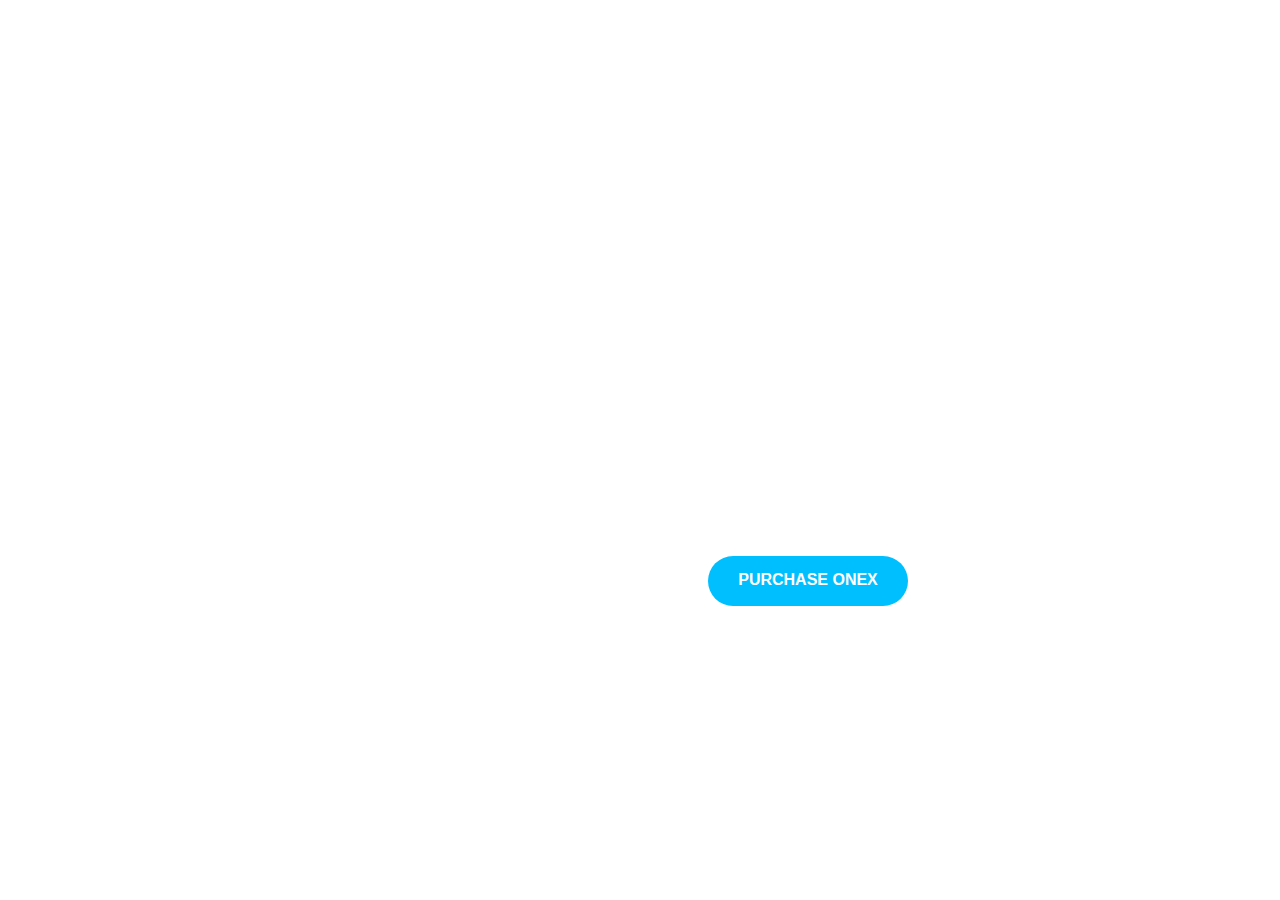
<file: index.html>
<!DOCTYPE html>
<html lang="en">

<head>
    <meta charset="UTF-8">
    <title>Title</title>
<link rel="stylesheet" href="css/styles.css"/>
</head>
<body background="http://i.wp.pl/a/f/jpeg/34780/komputer-telefon-tablet-biurko-biuro-660.jpeg">
<div id="navbar">
    <ul>
        <li><a href="https://home.pl/"><strong>HOME</strong></a></li>
        <li><a href="http://blog.hubspot.com/marketing/remarkable-about-us-page-examples#sm.0001bdsgd5lc7da8quh288a67vs54"><strong>ABOUT</strong></a></li>
        <li><a href="https://en.wikipedia.org/wiki/Service_(economics)"><strong>SERVICES</strong></a></li>
        <li><a href="http://sjp.pl/team"><strong>TEAM</strong></a></li>
        <li><a href="https://pl.wikipedia.org/wiki/Portfolio"><strong>PORTFOLIO</strong></a></li>
        <li><a href="https://en.wikipedia.org/wiki/Testimonial"><strong>TESTIMONIAL</strong></a></li>
        <li><a href="https://en.wikipedia.org/wiki/Blog"><strong>BLOG</strong></a></li>
        <li><a href="https://en.wikipedia.org/wiki/Price"><strong>PRICE TABLE</strong></a></li>
        <li><a href="https://en.wikipedia.org/wiki/Contact"><strong>CONTACT</strong></a></li>
    </ul>
</div>
<div id="section">
    <p>ONEX CREATIVE THEME</p>
    <h2>A simple, responsive slideshow in CSS & Query</h2>
</div>
<div id="footer">
    <a href="http://pl.bab.la/slownik/angielski-polski/purchase"><p><strong>PURCHASE ONEX</strong></p></a>
</div>
<!--<img src="http://i.wp.pl/a/f/jpeg/34780/komputer-telefon-tablet-biurko-biuro-660.jpeg"/>-->

</body>
</html>
</file>
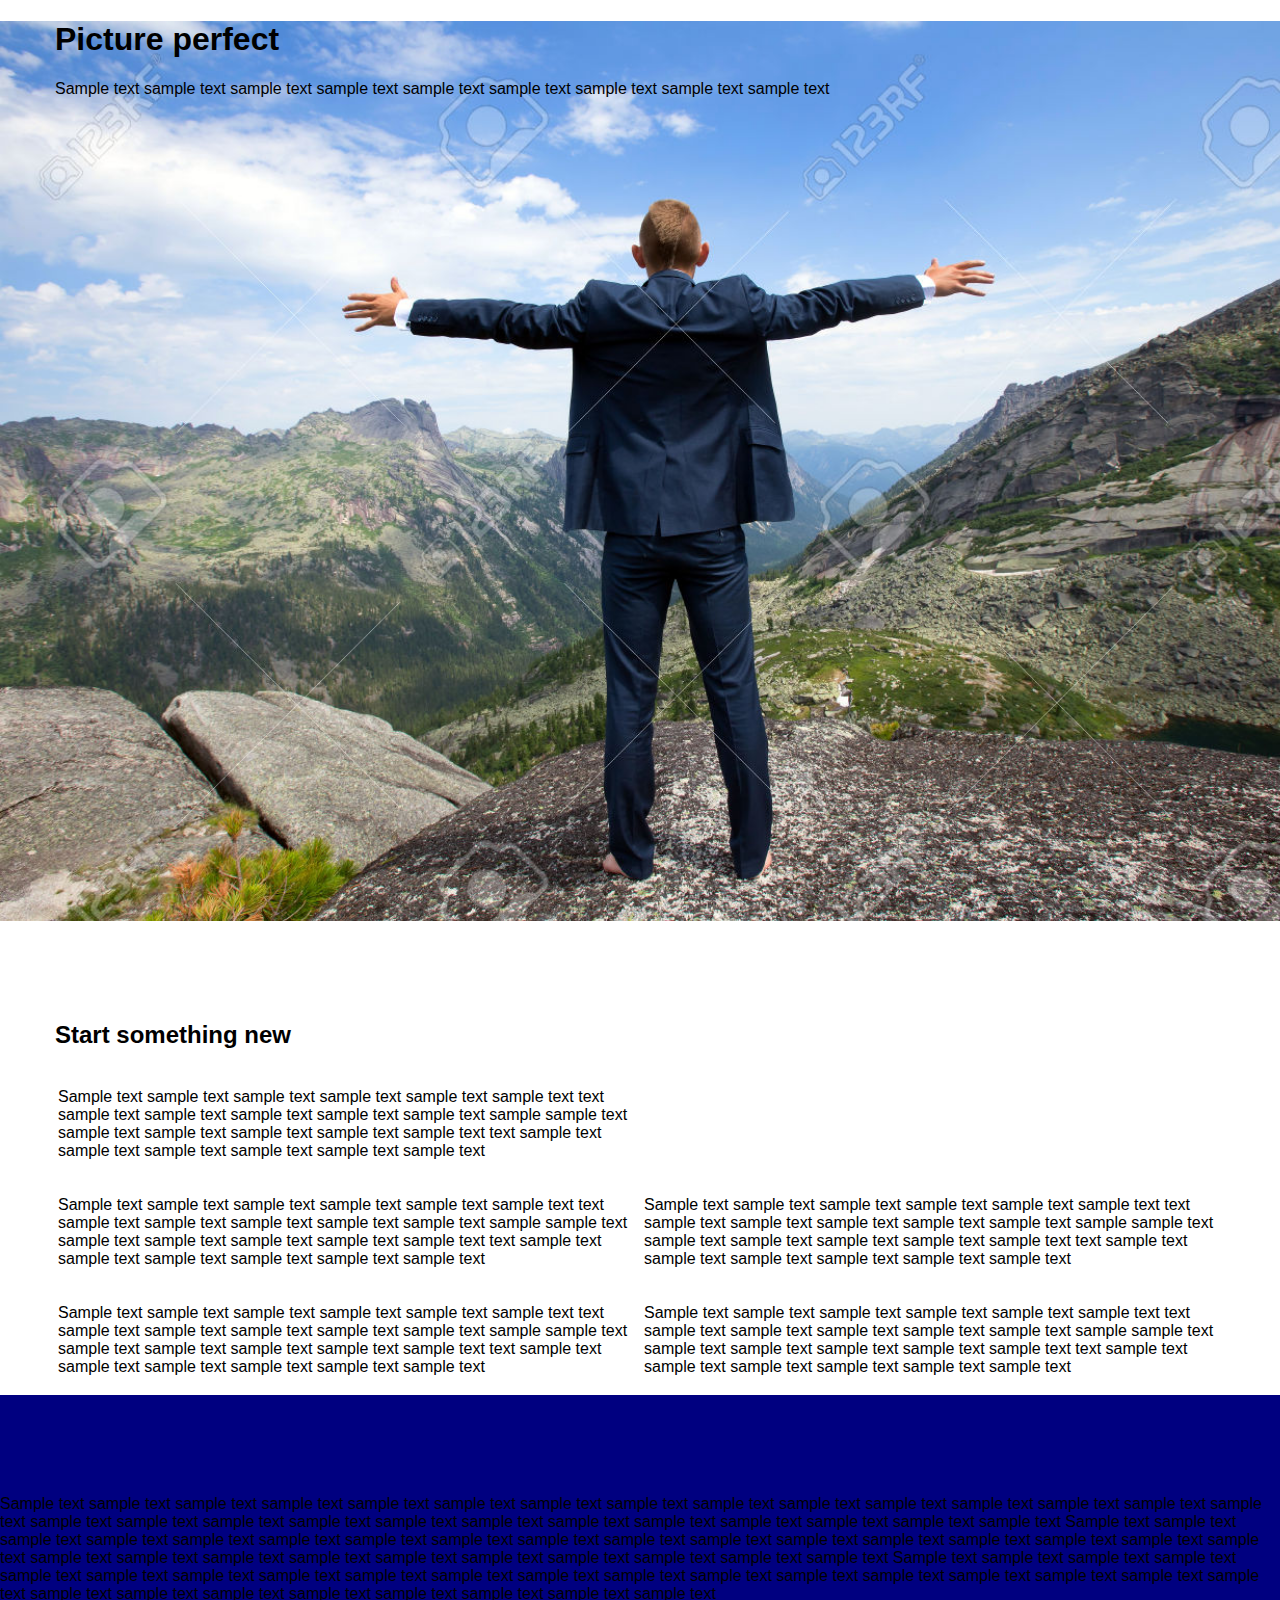
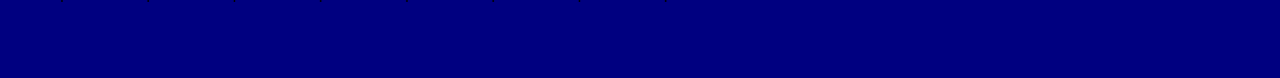
<file: take.html>
<!DOCTYPE html>
<html lang="en">
<head>
    <meta charset="UTF-8">
    <title>Take</title>
    <link rel="stylesheet" href="css/perfect.css"/>
</head>
<body>
<header class="header">
    <div class="container">
        <div class="napis">
            <h1 class="napis-title">Picture perfect</h1>
            <p class="napis-subtitle">Sample text sample text sample text sample text sample text sample text sample text sample text sample text</p>
        </div>
        <div class="mobile"></div>

    </div>
</header>
<section class="section">
    <div class="container">
        <h2 class="section-title">Start something new</h2>
        <table class="table">
            <tr>
                <td>
                    <p class="first-line">Sample text sample text sample text sample text sample text sample text
                    text sample text sample text sample text sample text sample text sample
                    sample text sample text sample text sample text sample text sample text
                    text sample text sample text sample text sample text sample text sample text</p>
                </td>
                <td class="table-td">
                </td>
                <td>
                </td>
            </tr>
            <tr>
                <td>
                    <p class="first-line">Sample text sample text sample text sample text sample text sample text
                    text sample text sample text sample text sample text sample text sample
                    sample text sample text sample text sample text sample text sample text
                    text sample text sample text sample text sample text sample text sample text</p>
                </td>
                <td class="table-td">
                </td>
                <td>
                    <p class="first-line">Sample text sample text sample text sample text sample text sample text
                    text sample text sample text sample text sample text sample text sample
                    sample text sample text sample text sample text sample text sample text
                    text sample text sample text sample text sample text sample text sample text</p>
                </td>
            </tr>
            <tr>
                <td>
                    <p class="first-line">Sample text sample text sample text sample text sample text sample text
                    text sample text sample text sample text sample text sample text sample
                    sample text sample text sample text sample text sample text sample text
                    text sample text sample text sample text sample text sample text sample text</p>
                </td>
                <td class="table-td">
                </td>
                <td>
                    <p class="first-line">Sample text sample text sample text sample text sample text sample text
                    text sample text sample text sample text sample text sample text sample
                    sample text sample text sample text sample text sample text sample text
                    text sample text sample text sample text sample text sample text sample text</p>
                </td>
            </tr>
        </table>

    </div>
</section>

<footer class="footer">
    Sample text sample text sample text sample text sample text sample text sample text sample text
    sample text sample text sample text sample text sample text sample text sample text sample text sample text sample text
    sample text sample text sample text sample text sample text sample text sample text sample text sample text
    Sample text sample text sample text sample text sample text sample text sample text sample text
    sample text sample text sample text sample text sample text sample text sample text sample text sample text sample text
    sample text sample text sample text sample text sample text sample text sample text sample text sample text
    Sample text sample text sample text sample text sample text sample text sample text sample text
    sample text sample text sample text sample text sample text sample text sample text sample text sample text sample text
    sample text sample text sample text sample text sample text sample text sample text sample text sample text
</footer>

</body>
</html>
</file>
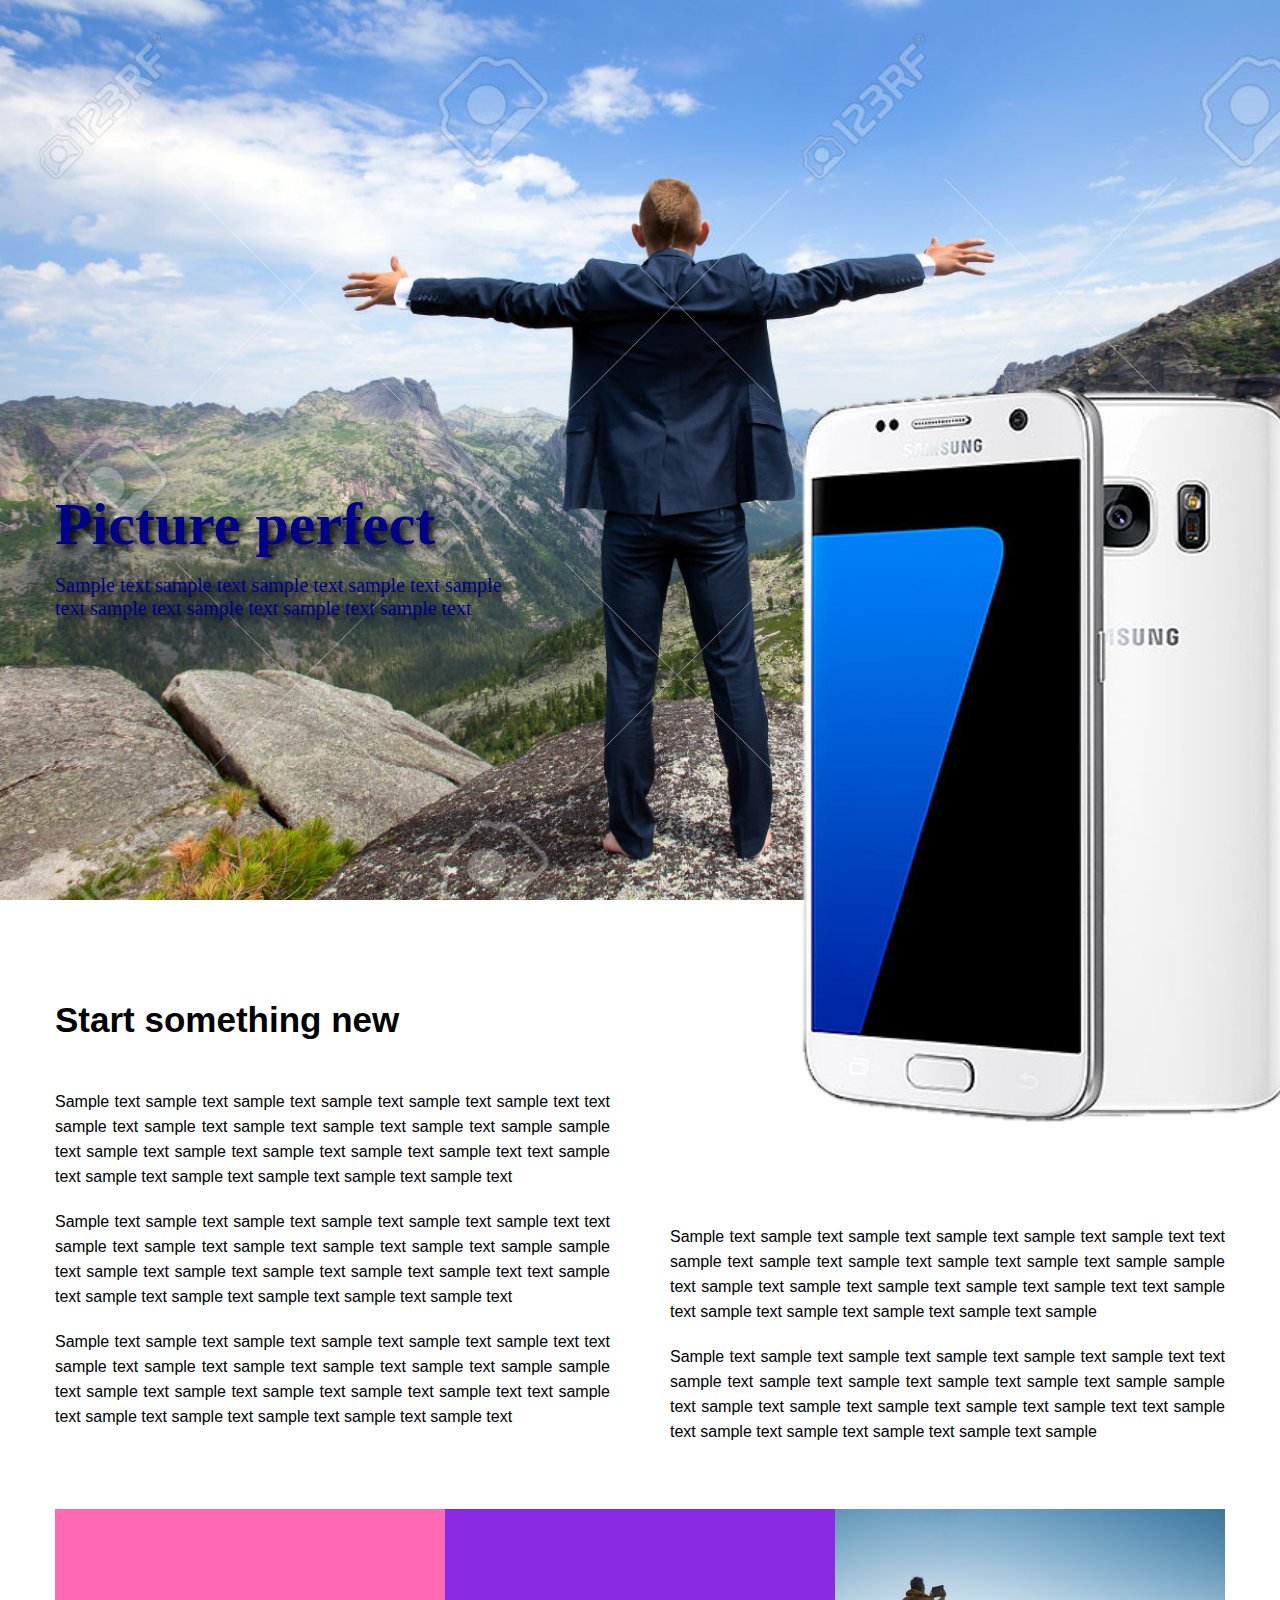
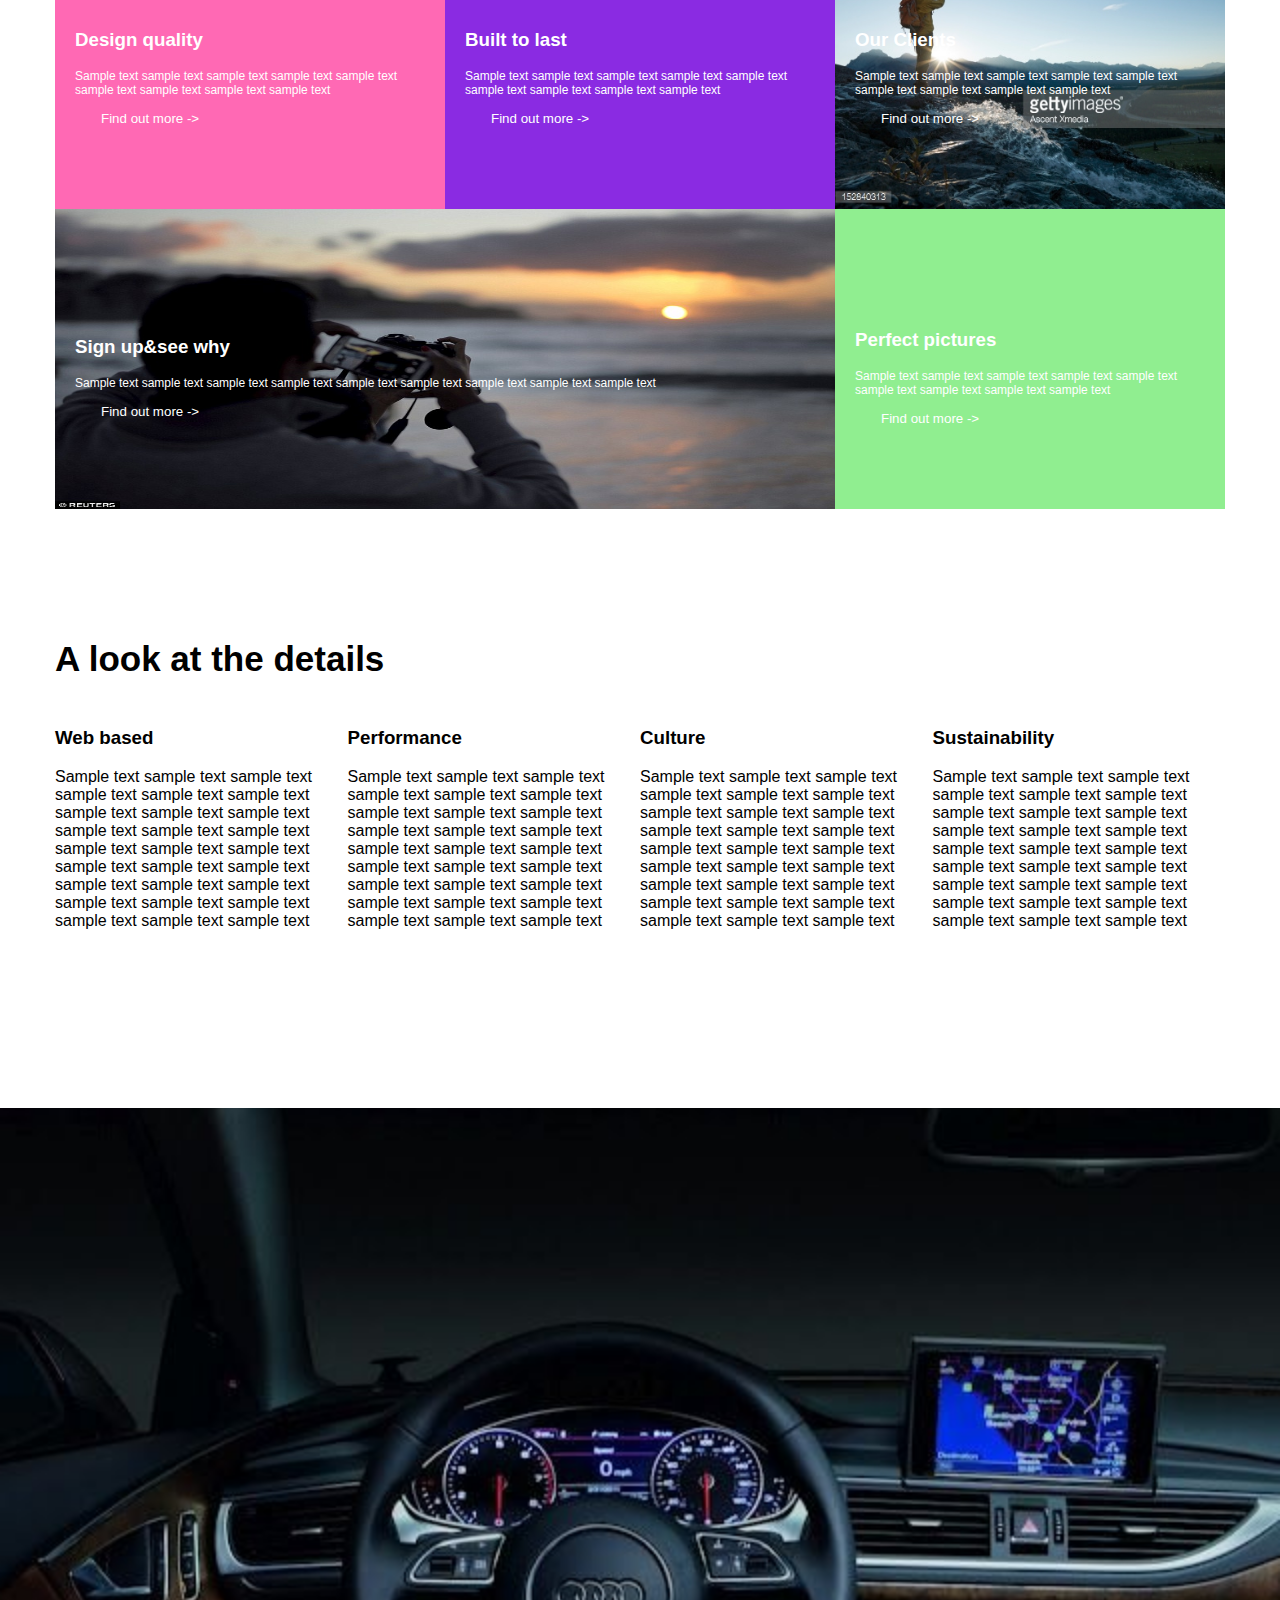
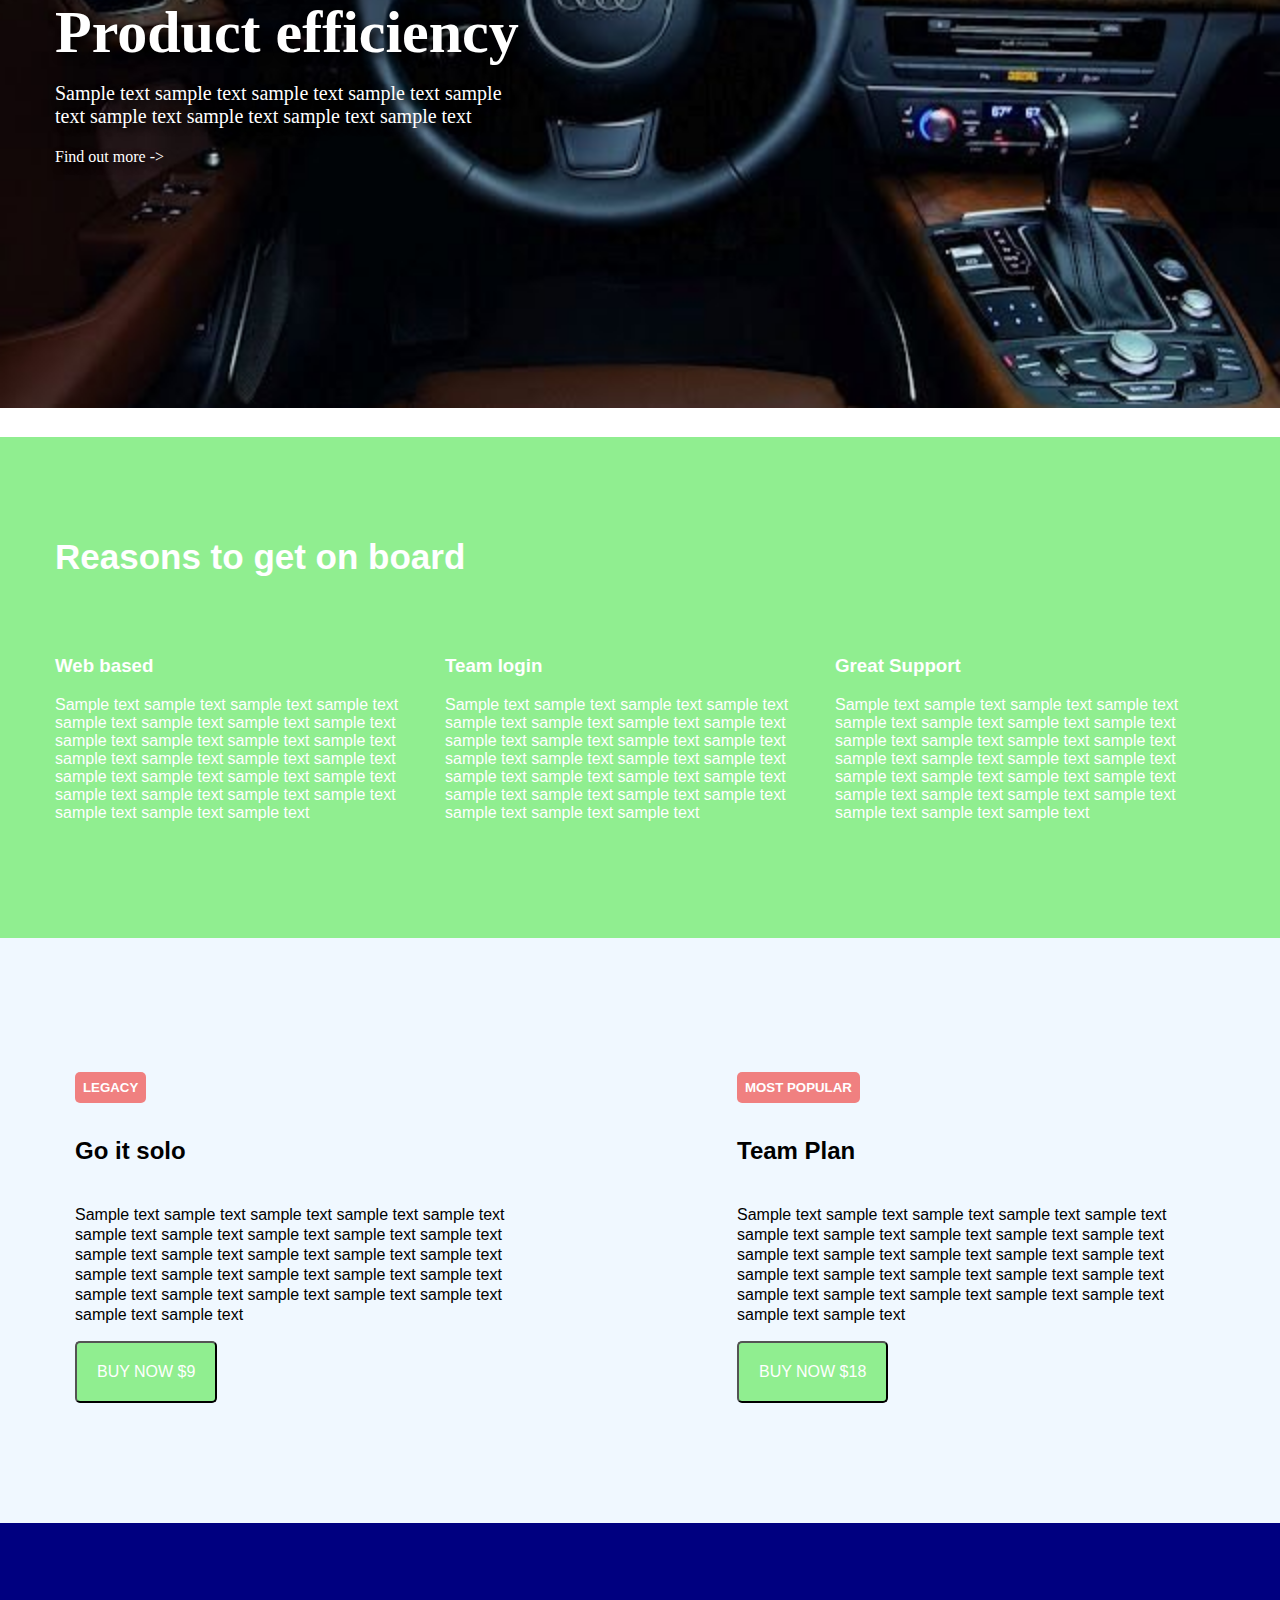
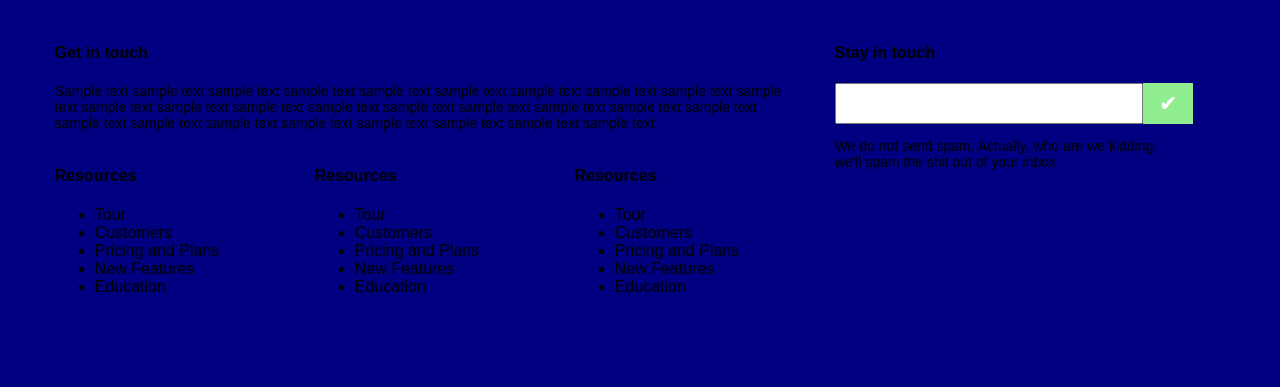
<file: take2.html>
<!DOCTYPE html>
<html lang="en" xmlns="http://www.w3.org/1999/html">
<head>
    <meta charset="UTF-8">
    <title>Take2</title>
    <link rel="stylesheet" href="css/perfect.css"/>
</head>
<body>
    <header class="header">
        <div class="container">
            <div class="header-text">
                <h1 class="header-text-title">Picture perfect</h1>
                <p class="header-text-subtitle">Sample text sample text sample text sample text sample text sample text sample text sample text sample text</p>
            </div>
            <div class="header-background-mobile">
            </div>
        </div>
    </header>
    <section class="section">
        <div class="container">
            <div class="product-description">
                <h2 class="product-description-section-title">Start something new</h2>
                <div class="product-info-left">
            <!-- TODO poprawić nazwy klas left i right, np product-info-left, product-info-right -->
            <!-- TODO wcięcia złe poniżej w paragrach, ma być 1 tabulator -->
            <!-- TODO frist line to zła nazwa, bez sensu-->
                    <p class="paragraph-styling-left">Sample text sample text sample text sample text sample text sample text
                        text sample text sample text sample text sample text sample text sample
                        sample text sample text sample text sample text sample text sample text
                        text sample text sample text sample text sample text sample text sample text
                    </p>
                    <p class="paragraph-styling-left">Sample text sample text sample text sample text sample text sample text
                        text sample text sample text sample text sample text sample text sample
                        sample text sample text sample text sample text sample text sample text
                        text sample text sample text sample text sample text sample text sample text
                    </p>
                    <p class="paragraph-styling-left">Sample text sample text sample text sample text sample text sample text
                        text sample text sample text sample text sample text sample text sample
                        sample text sample text sample text sample text sample text sample text
                        text sample text sample text sample text sample text sample text sample text
                    </p>
                </div> <!-- TODO domknięcie tego diva po lewej za daleko, ma być rowno pod jego otwarciem, czyli jeden tab w lewo -->
                <div class="product-info-right">
                    <p class="paragraph-styling-right">Sample text sample text sample text sample text sample text sample text
                        text sample text sample text sample text sample text sample text sample
                        sample text sample text sample text sample text sample text sample text
                        text sample text sample text sample text sample text sample text sample
                    </p>
                    <p class="paragraph-styling-right">Sample text sample text sample text sample text sample text sample text
                        text sample text sample text sample text sample text sample text sample
                        sample text sample text sample text sample text sample text sample text
                        text sample text sample text sample text sample text sample text sample
                    </p>
                </div>
                <div class="clearfix">
        <!-- TODO poprawić wcięcia, dwa tagi z divem równo pod sobą, od razu widać ze zle !-->
                </div>
            </div>
            <div class="product-offers">
        <!-- TODO niepotrzebnie znowu container otwarty powyzej, moze byc w jednym cala strona !-->
        <!-- TODO poprawić wcięcia w kodzie, w divach zle wciecia w domykaniu, nie widać relacji rodzic/dziecko w tagach !-->
                <div class="item-background item-width-standard item-pink">
                    <div class="item-vertical-align">
                        <h3 class="item-properties">Design quality</h3>
                        <p class="item-properties-p">Sample text sample text sample text sample text sample text sample text sample text sample text sample text
                        </p>
                        <button class="button">Find out more -></button>
                    </div>
                </div>
                <div class="item-background item-width-standard item-purple">
                    <div class="item-vertical-align">
                        <h3 class="item-properties">Built to last</h3>
                        <p class="item-properties-p">Sample text sample text sample text sample text sample text sample text sample text sample text sample text
                        </p>
                        <button class="button">Find out more -></button>
                    </div>
                </div>
                <div class="item-background item-width-standard item-first-image">
                    <div class="item-vertical-align">
                        <h3 class="item-properties">Our Clients</h3>
                        <p class="item-properties-p">Sample text sample text sample text sample text sample text sample text sample text sample text sample text
                        </p>
                        <button class="button">Find out more -></button>
                    </div>
                </div>
                <div class="item-background item-width-maximum item-second-image">
                    <div class="item-vertical-align">
                        <h3 class="item-properties">Sign up&see why</h3>
                        <p class="item-properties-p">Sample text sample text sample text sample text sample text sample text sample text sample text sample text
                        </p>
                        <button class="button">Find out more -></button>
                    </div>
                </div>
                <div class="item-background item-width-standard item-green">
                    <div class="item-vertical-align">
                        <h3 class="item-properties">Perfect pictures</h3>
                        <p class="item-properties-p">Sample text sample text sample text sample text sample text sample text sample text sample text sample text
                        </p>
                        <button class="button">Find out more -></button>
                    </div>
                </div>
                <div class="clearfix">
                </div>
            </div>
            <div class="product-details">
                <h2 class="product-details-section-title">A look at the details</h2>
                <div class="item-background item-width-minimum">
                    <div class="item-properties2">
                        <h3>Web based</h3>
                        <p>Sample text sample text sample text sample text sample text sample text sample text sample text
                        sample text sample text sample text sample text sample text sample text sample text sample text sample text sample text
                        sample text sample text sample text sample text sample text sample text sample text sample text sample text
                        </p>
                    </div>
                </div>
                <div class="item-background item-width-minimum">
                    <div class="item-properties2">
                        <h3>Performance</h3>
                        <p>Sample text sample text sample text sample text sample text sample text sample text sample text
                    sample text sample text sample text sample text sample text sample text sample text sample text sample text sample text
                    sample text sample text sample text sample text sample text sample text sample text sample text sample text
                        </p>
                    </div>
                </div>
                <div class="item-background item-width-minimum">
                    <div class="item-properties2">
                        <h3>Culture</h3>
                        <p>Sample text sample text sample text sample text sample text sample text sample text sample text
                    sample text sample text sample text sample text sample text sample text sample text sample text sample text sample text
                    sample text sample text sample text sample text sample text sample text sample text sample text sample text
                        </p>
                    </div>
                </div>
                <div class="item-background item-width-minimum">
                    <div class="item-properties2">
                        <h3>Sustainability</h3>
                        <p>Sample text sample text sample text sample text sample text sample text sample text sample text
                    sample text sample text sample text sample text sample text sample text sample text sample text sample text sample text
                    sample text sample text sample text sample text sample text sample text sample text sample text sample text
                        </p>
                    </div>
                </div>
                <div class="clearfix">
                </div>

            </div>
        </div><!-- -->
        <div class="product-efficiency img-responsive">
            <div class="container">
                <div class="product-efficiency-text">
                    <h1 class="product-efficiency-text-title">Product efficiency</h1>
                    <p class="product-efficiency-text-subtitle">Sample text sample text sample text sample text sample text sample text sample text sample text sample text
                    </p>
                    <a href="#" class="link">Find out more -></a>
                </div>
            </div>
        </div>
        <div class="product-reasons">
            <div class="container">
                <h2 class="product-reasons-title">Reasons to get on board</h2>
                <div class="item-background2 item-width-standard">
                    <h3 class="item-properties">Web based</h3>
                    <p class="item-properties-p2">Sample text sample text sample text sample text sample text sample text sample text sample text
                        sample text sample text sample text sample text sample text sample text sample text sample text sample text sample text
                        sample text sample text sample text sample text sample text sample text sample text sample text sample text
                    </p>
                </div>
                <div class="item-background2 item-width-standard">
                    <h3 class="item-properties">Team login</h3>
                    <p class="item-properties-p2">Sample text sample text sample text sample text sample text sample text sample text sample text
                    sample text sample text sample text sample text sample text sample text sample text sample text sample text sample text
                    sample text sample text sample text sample text sample text sample text sample text sample text sample text
                    </p>
                </div>
                <div class="item-background2 item-width-standard">
                    <h3 class="item-properties">Great Support</h3>
                    <p class="item-properties-p2">Sample text sample text sample text sample text sample text sample text sample text sample text
                    sample text sample text sample text sample text sample text sample text sample text sample text sample text sample text
                    sample text sample text sample text sample text sample text sample text sample text sample text sample text
                    </p>
                </div>
                <div class="clearfix">
                </div>
            </div>
        </div>
        <div class="product-plan">
            <div class="container">
                <div class="item-background2 item-width-half item-hover" >
                    <h5 class="uppercase item-properties3 font-weight"><span class="highlight">legacy</span></h5>
                    <h2 class="item-properties4">Go it solo</h2>
                    <p class="item-properties-p3">Sample text sample text sample text sample text sample text sample text sample text sample text
                        sample text sample text sample text sample text sample text sample text sample text sample text sample text sample text
                        sample text sample text sample text sample text sample text sample text sample text sample text sample text
                    </p>
                    <button class="button2">buy now $9</button>
                </div>
                <div class="item-background3 item-width-half item-hover">
                    <h5 class="uppercase item-properties3"><span class="highlight">most popular</span></h5>
                    <h2 class="item-properties4">Team Plan</h2>
                    <p class="item-properties-p3">Sample text sample text sample text sample text sample text sample text sample text sample text
                    sample text sample text sample text sample text sample text sample text sample text sample text sample text sample text
                    sample text sample text sample text sample text sample text sample text sample text sample text sample text
                    </p>
                    <button class="button2">buy now $18</button>
                </div>
                <div class="clearfix">
                </div>
            </div>
        </div>
    </section>
    <footer class="footer">
        <div class="container">
            <div class="item-background2 item-width-maximum" >
                <div class="item-properties2">
                    <h4>Get in touch</h4>
                    <p class="item-properties-p4">Sample text sample text sample text sample text sample text sample text sample text sample text
                    sample text sample text sample text sample text sample text sample text sample text sample text sample text sample text
                    sample text sample text sample text sample text sample text sample text sample text sample text sample text
                    </p>
                </div>
                <div class="footer-menu">
                    <h4>Resources</h4>
                    <ul>
                        <li>Tour</li>
                        <li>Customers</li>
                        <li>Pricing and Plans</li>
                        <li>New Features</li>
                        <li>Education</li>
                    </ul>
                </div>
                <div class="footer-menu">
                    <h4>Resources</h4>
                    <ul>
                        <li>Tour</li>
                        <li>Customers</li>
                        <li>Pricing and Plans</li>
                        <li>New Features</li>
                        <li>Education</li>
                    </ul>
                </div>
                <div class="footer-menu">
                    <h4>Resources</h4>
                    <ul>
                        <li>Tour</li>
                        <li>Customers</li>
                        <li>Pricing and Plans</li>
                        <li>New Features</li>
                        <li>Education</li>
                    </ul>
                </div>
            </div>
            <div class="item-background2 item-width-standard">
                <div class="item-properties2">
                    <h4>Stay in touch</h4>
                    <form>
                    <input type="text" class="input">
                    </form><button class="button3">✔</button><div class="clearfix"></div>
                    <p class="item-properties-p4">We do not send spam. Actually, who are we kidding, we'll spam the shit out of your inbox</p>
                </div>
            </div>
            <div class="clearfix"></div>
            </div>
    </footer>
<!-- TODO do fejkowych tekstów uzywamy lorem ipsum generator http://www.lipsum.com/ !-->
</body>
</html>
</file>
<file: css/styles.css>
html {
    background: url(http://i.wp.pl/a/f/jpeg/34780/komputer-telefon-tablet-biurko-biuro-660.jpeg) no-repeat center center fixed;
    -webkit-background-size: cover;
    -moz-background-size: cover;
    -o-background-size: cover;
    background-size: cover;
}

/** { outline: 1px solid red;
}*/
#navbar {
    position: fixed;
    top: 30px;
    margin-left: 400px;
}
li {
    display: inline;
    font-family: Arial Black, Gadget, sans-serif;
    font-size: 16px;
    color: white;
    padding: 10px 20px 10px 20px;

}
a:link {
    color:white;
    text-decoration: none;
}
a:visited {
    color:white;
    text-decoration: underline;
}
a:hover {
    color: deepskyblue;
    text-decoration: underline;
}
a:active {
    color:deepskyblue;
    text-decoration: underline;
}
h1 {
    font-family: Palatino Linotype, Book Antiqua, Palatino, serif;
    color: white;
    font-size: 30px;
}
h2 {
    font-family: Palatino Linotype, Book Antiqua, Palatino, serif;
    color: white;
}
#section {
    display: block;
    float: none;
    text-align: center;
    margin-top: 350px;
}
#section p {
    font-family: Trebuchet MS, Helvetica, sans-serif;
    color: white;
    font-size: 60px;

}/*jak zmniejszyć odstęp pomiędzy h2 i p w section?*/
#footer {
    display: block;
    position: relative;
    left: 700px; /*skad mam wiedziec, ze na kazdym monitorze wyswietli sie po srodku?*/
    background-color: deepskyblue;
    height: 50px;
    width: 200px;
    border-radius: 50px;
}
p {
    position: relative;
    text-align: center;
    padding:15px; /*czy takie na oko ustawienie napisu po środku jest ok (pewnie nie)?*/
    font-family: Arial Black, Gadget, sans-serif;
    color: white;
}
.container {
    width: 1070px;
    margin-right: auto;
    margin-left: auto;
}
.header{
    background-image:url('../images/pociąg.jpg');
    background-size: cover;
    position: relative;
    height: 100vh;
}
</file>
<file: css/perfect.css>
body,
html {
    margin: 0;
    padding: 0;
    font-family: 'Arial', sans-serif;
}

.header {
    background-image:url('../images/mountain.jpg');
    background-size: cover;
    position: relative;
    height: 100vh;
}

.container {
    position: relative;
    width: 1170px;
    margin-right: auto;
    margin-left: auto;
}

.header-text {
    position: absolute; /* TODO absolute tylko tam gdzie rodzic ma position: relative */
    width: 40%;
    top: 50vh;
    font-family: Palatino, serif;
    color: darkblue;
    text-shadow: 4px 4px 8px black;
}

.header-text-title {
    font-size: 60px;
    margin-bottom: 15px;
}

.header-text-subtitle {
    font-size: 20px;
    margin-top: 15px;
}

.header-background-mobile {
    position: absolute;
    background-image:url('../images/samsung.png');
    background-size: cover;
    width: 650px;
    height: 750px;
    top: 42vh;
    right: -6vw;   /*czy jest możliwość ustawienia tego przy prawym boku "conteinera", tak żeby mieć pewność, że nie wychodzi poza container*/
}

.section {
    margin-top: 100px;
}

.product-description{

}

.product-description-section-title {
    font-size: 35px;
}

/* TODO left i right wygladają tak samo, nie trzeba ich rozdziela na float left i right - do omówienia ze mną*/
.product-info-left {
    position: relative;
    float: left;
    width: 50%;
    text-align: justify;
    margin-bottom: 60px;
}

.product-info-right {
    position: relative;
    float: left;
    width: 50%;
    bottom: -15vh; /*cy jest jakiś lepszy sposób na wyrównanie tekstu do dołu?*/ /* TODO nie używamy vh, tylko jak tło głównego slidera*/
    text-align: justify;
}

.paragraph-styling-left {
    /* TODO margin top i bottom jak są takie same to możemy skrócić do: margin: 20px 0; */
    margin-top: 20px;
    margin-bottom: 20px;
    line-height: 25px;
    padding-right: 30px;
}

.paragraph-styling-right {
    margin-top: 20px;
    margin-bottom: 20px;
    line-height: 25px;
    padding-left: 30px;
}

/* TODO w takich przypadkach tworzy się klasę .clearfix, która ma clear:both, używamy takiego diva do czyśzczenia floatów */
.clearfix {
    clear: both;
}

.product-offers {

}

.item-background {
    position: relative;
    float: left;
    height: 300px;
}

.item-width-standard {
    width: 33.333333333333%;
}

.item-width-maximum {
    width: 66.666666666666%;
}

.item-vertical-align {
    position: relative;
    background-color: transparent;
    top:50%;
    transform: translateY(-50%);
    padding: 0px 20px;
}

.item-pink {
    background-color: hotpink;
}

.item-purple {
    background-color: blueviolet;
}

.item-first-image {
    background-image: url('../images/zachod.jpg');
    background-size: 390px 300px;
}

.item-second-image {
    background-image: url('../images/slonce.jpg');
    background-size: 780px 300px;
}

.item-green {
    background-color: lightgreen;
}

.item-properties {
    color: white;
}

.item-properties-p {
    font-size: 12px;
    color: white;
}

.button {
    background-color: transparent;
    border: none;
    color: white;
    margin-left: 20px;
    text-align: left;
    text-decoration: none;
    cursor: pointer;
}

.product-details {

}

.product-details-section-title {
    margin-top: 130px;
    font-size: 35px;
}

.item-width-minimum {
    width: 25%;
}

.item-properties2 {
    color: black;
}

.product-efficiency {
    background-image:url('../images/kierownica.jpg');
    background-size: cover;
    position: relative;
    margin-top: 100px;
    height: 900px;
    background-position: center;
}

/*.img-responsive {
    display: block;
    max-width: 100%;
    height: auto;
}*/

.product-efficiency-text {
    position: absolute; /* TODO absolute tylko tam gdzie rodzic ma position: relative */
    width: 40%;
    top: 50vh;
    font-family: Palatino, serif;
    color: white;
    text-shadow: 4px 4px 8px black;
}

.product-efficiency-text-title {
    font-size: 60px;
    margin-bottom: 15px;
}

.product-efficiency-text-subtitle {
    font-size: 20px;
    margin-top: 15px;
}

.link {
    color: white;
    text-decoration: none;
}

.product-reasons {
    background-color: lightgreen;
    width: 100%;
    padding-bottom:100px;
}


.product-reasons-title {
    font-size: 35px;
    color: white;
    padding-top: 100px;
    padding-bottom: 30px;
}

.item-background2 {
    position: relative;
    float: left;
}

.item-properties-p2 {
    font-size: 16px;
    color: white;
}

.product-plan {
    background-color: aliceblue;
    padding-top: 100px;
    padding-bottom: 100px;
}

.item-width-half {
    width:40%;
}

.item-background3 {
    position: relative;
    float: right;
}

.item-hover {
    background-color: aliceblue;
    padding: 20px;
}

.item-hover:hover {
    background-color: white;
    box-shadow: 3px 3px 6px 6px grey;
}

.item-properties3 {
    background-color: transparent;
    color: white;
    border-radius: 5px;
    text-align: left;
}

.item-properties4 {
    padding-top: 20px;
    padding-bottom: 20px;
}

.item-properties-p3 {
    line-height: 20px;
}

.uppercase {
    text-transform: uppercase;
}

.font-weight {
    font-weight: bold;
}

.highlight {
    background-color: lightcoral;
    border-radius: 5px;
    padding: 8px;
}

.button2 {
    background-color: lightgreen;
    color: white;
    font-size: 16px;
    text-transform: uppercase;
    border-radius: 5px;
    cursor: pointer;
    transition: all 400ms linear;
    padding: 20px;
}

.button2:hover {
    background: lightcoral;
}

.footer {
    background-color: navy;
    padding-top: 100px;
    padding-bottom: 75px;
}

.item-properties-p4 {
    font-size: 14px;
    padding-right: 50px;
}

.footer-menu {
    position: relative;
    float: left;
    width: 33.33333%;
}

.input {
    position: relative;
    float: left;
    height: 35px;
    width: 300px;
}

.button3 {
    position: relative;
    float: left;
    height: 41px;
    width: 50px;
    background-color: lightgreen;
    color: white;
    font-size: 22px;
    border: none;
}

.button3:hover {
    box-shadow: 3px 3px 6px 6px grey
}
</file>
